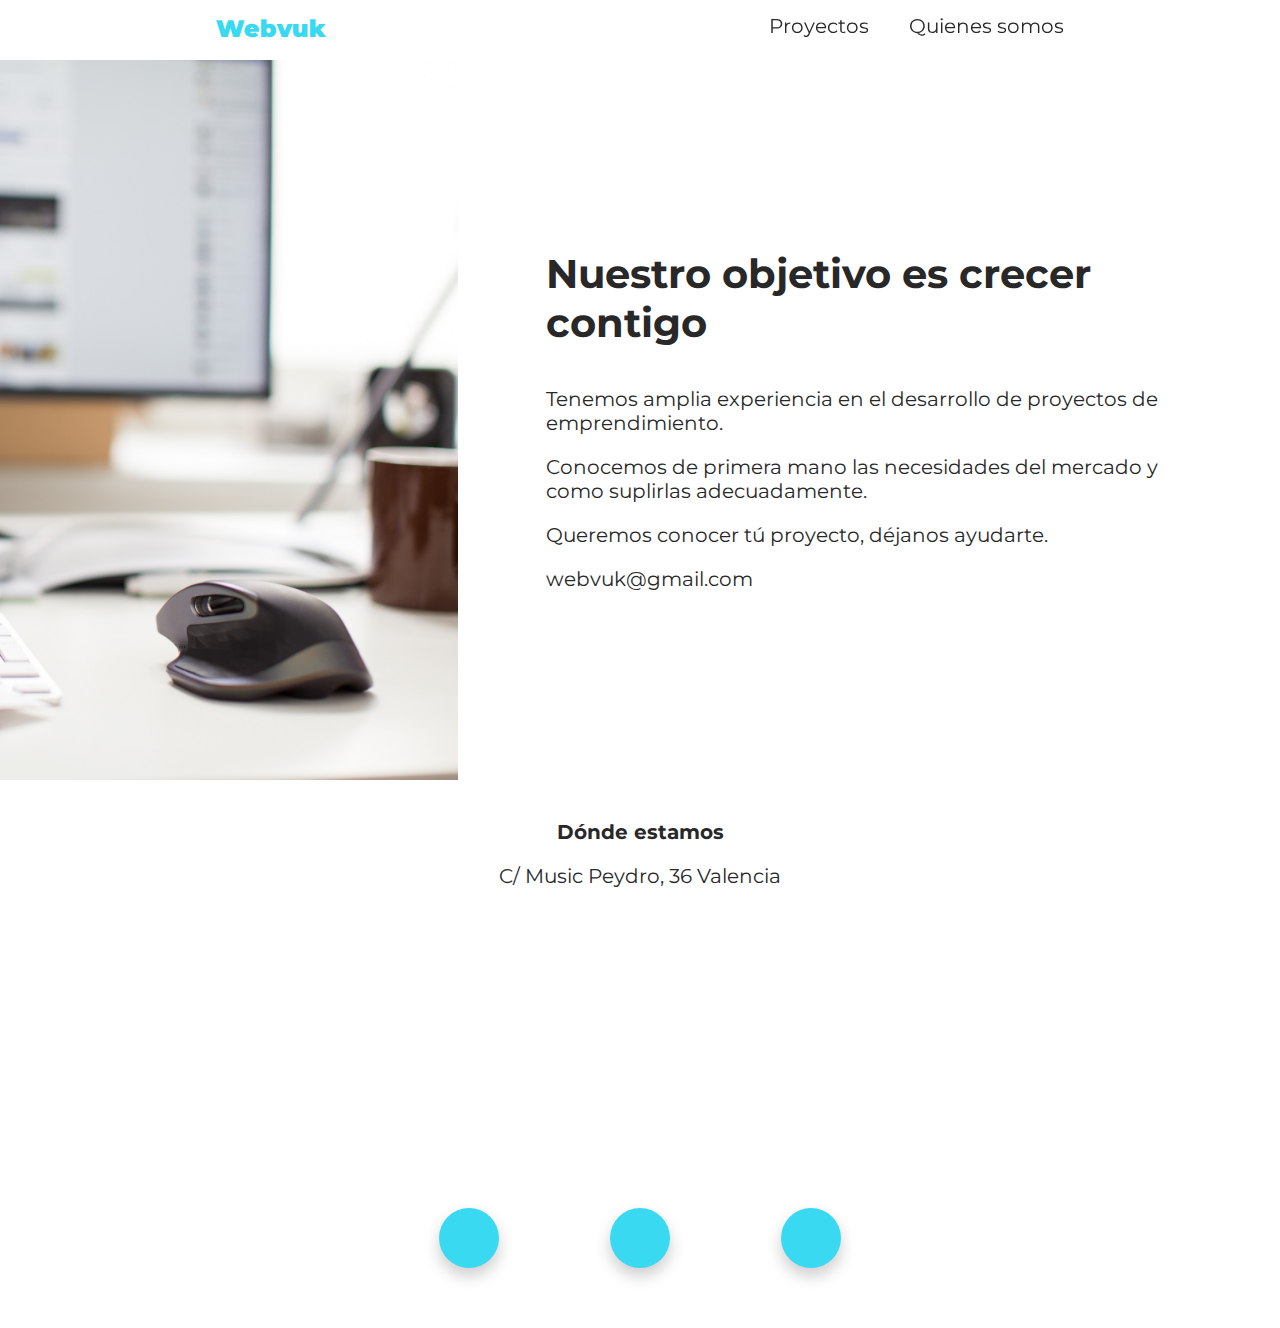
<file: quienes_somos.html>
<!DOCTYPE html>
<html>
<head>
	<title>Webvuk</title>
	<meta charset="utf-8">
	<meta name="viewport" content="width=device-width, initial-scale=1.0">
	<link rel="stylesheet" type="text/css" href="css/superStyle.css">
	<link rel="stylesheet" type="text/css" href="css/style.css">
	<link rel="stylesheet" href="https://use.fontawesome.com/releases/v5.7.2/css/all.css" integrity="sha384-fnmOCqbTlWIlj8LyTjo7mOUStjsKC4pOpQbqyi7RrhN7udi9RwhKkMHpvLbHG9Sr" crossorigin="anonymous">
</head>
<body>
	<nav id="navbar">
		<a class="logo" href="index.html">Webvuk</a>
		<ul>
			<li>
				<div class="dropdown">
					<p class="drop-act">Proyectos <i class="fas fa-caret-down"></i></p>
					<div class="drop-cont">
						<a href="#">Vukovi</a>
						<a href="#">Sabernavegar</a>
					</div>
				</div>
			</li>
			<li><a href="#">Quienes somos</a></li>
		</ul>
	</nav>

	<div class="qs-screen">
		<div class="main-qs"></div>
		<div class="main-card-qs">
			<h1>Nuestro objetivo es crecer contigo</h1>
			<p>Tenemos amplia experiencia en el desarrollo de proyectos de emprendimiento.</p>
			<p>Conocemos de primera mano las necesidades del mercado y como suplirlas adecuadamente.</p>
			<p>Queremos conocer tú proyecto, déjanos ayudarte.</p>
			<p><i class="fas fa-envelope"></i> webvuk@gmail.com</p>
		</div>
	</div>

	<div class="where-qs">
		<h4>Dónde estamos</h4>
		<p>C/ Music Peydro, 36 Valencia</p>
		<iframe src="https://www.google.com/maps/embed?pb=!1m18!1m12!1m3!1d3079.9157415484997!2d-0.3810188846326155!3d39.47123217948613!2m3!1f0!2f0!3f0!3m2!1i1024!2i768!4f13.1!3m3!1m2!1s0xd604f4c112e0f5b%3A0xa8e0069fa81a4e42!2sCarrer+del+M%C3%BAsic+Peydr%C3%B3%2C+36%2C+46001+Val%C3%A8ncia!5e0!3m2!1ses!2ses!4v1551123709835" width="800" height="250" frameborder="0" style="border:0" allowfullscreen></iframe>
	</div>

	<div class="main-bot">
		<div class="social">
			<div class="social-link">
				<a href="#" id="facebook"><i class="fab fa-facebook-f"></i></a>
				<a href="#" id="linkedin"><i class="fab fa-linkedin-in"></i></a>
				<a href="#" id="instagram"><i class="fab fa-instagram"></i></a>
			</div>
		</div>
	</div>

	<script type="text/javascript">
	var prevScrollpos = window.pageYOffset;
	window.onscroll = function() {
		var currentScrollPos = window.pageYOffset;
		if (prevScrollpos > currentScrollPos) {
			document.getElementById("navbar").style.top = "0";
		} else {
			document.getElementById("navbar").style.top = "-50px";
		}
		prevScrollpos = currentScrollPos;
	}
	</script>
</body>
</html>
</file>
<file: css/superStyle.css>
* {
	margin: 0;
	padding: 0;
	box-sizing: border-box;
}
a {
	text-decoration: none;
	color: black;
}
ul {
	list-style: none;
}

.dropdown {
	position: relative;
	display: inline-block;
}
.drop-act:hover {
	cursor: pointer;
}
.drop-cont {
	visibility: hidden;
	opacity: 0;
	transition: visibility 0.3s linear,opacity 0.3s linear;
	position: absolute;
	z-index: 1;
	background-color:rgba(255, 255, 255, 0.4);
	box-shadow: 0px 8px 16px 0px rgba(0,0,0,0.2);
}
.drop-cont a {
	display: block;
}
.dropdown:hover .drop-cont {
	visibility: visible;
	opacity: 1;
}
/*
<div class="dropdown">
	<p class="drop-act">ASD</p>
	<div class="drop-cont">
		<a href="#"> asd1</a>
		<a href="#"> asd2</a>
		<a href="#"> asd3</a>
	</div>
</div>
*/
</file>
<file: css/style.css>
@import url('https://fonts.googleapis.com/css?family=Montserrat');

body {
	font-family: 'Montserrat', sans-serif;
	font-size: 20px;
	color: #282828;
}
a {
	color: #282828;
}
nav {
	display: flex;
	justify-content: space-around;
	padding: 14px;
	position: fixed;
	width: 100%;
	top: 0;
	transition: top 0.3s;
	z-index: 99;
	background-color:rgba(255, 255, 255, 0.8);
}
nav ul {
	display: flex;
	justify-content: space-between;
}
nav li {
	margin-left: 40px;
}
.drop-cont {
	background-color: #3ad9f2;
}
.drop-cont a {
	padding: 8px;
	color: #ffffff;
	border-bottom: solid 1px;
	width: 100%;
	transition: color 0.2s;
}
.drop-cont a:hover {
	color: #f4f4f4;
}
.logo {
	font-size: 24px;
	font-weight: 900;
	color: #3ad9f2;
	transition: font-size 0.2s;
}
.logo:hover {
	font-size: 34px;
} 
.main {
	background-image: url(../img/img2.jpg);
	background-position: bottom;
	background-size: cover;
	background-repeat: no-repeat;
	height: 80vh;
}
.main-card {
	text-align: center;
	margin: 60px;
}
.main-card h1, .main-card-qs h1 {
	padding: 20px;
}
.qs-screen {
	display: flex;
	justify-content: center;
	align-items: center;
	margin-top: 60px;
}
.main-qs {
	background-image: url(../img/img3.jpg);
	background-position: right;
	background-size: cover;
	background-repeat: no-repeat;
	height: 80vh;
	width: 40%;
}
.main-card-qs {
	text-align: left;
	margin: 68px;
	width: 60%;
}
.main-card-qs p {
	margin: 20px;
}
.where-qs {
	display: flex;
	align-items: center;
	flex-direction: column;
	margin-top: 40px;
}
.where-qs p {
	margin: 20px;
}
.where-qs iframe {
	margin-bottom: 40px;
}
.main-bot {
	display: flex;
	flex-direction: column;
	background-color: #ffffff;
}
.card {
	border-radius: 20px;	
	text-align: center;
	width: 80%;
	padding: 40px;
	margin: auto;
	margin-top: -140px;
	background-color: #ffffff;
	box-shadow: 0px 8px 16px 0px rgba(0,0,0,0.2);
}
.card h1 {
	color: #28a745;
	margin: 20px;
}
.services {
	display: flex;
	justify-content: center;
	text-align: left;
	background-color: #f9f9f9;
	border-radius: 20px;
	color: #929292;
}
.services li {
	margin: 10px;
}
.services li:after {
	content: '';
	width: 0px;
	height: 2px;
	display: block;
	background: #929292;
	transition: 300ms;
}
.services li:hover:after {
	width: 100%;
}
.card ul {
	margin: 20px;
}
.card h3 {
	margin-top: 20px;
}
.card span {
	color: #dc3545;
}
.social {
	display: flex;
	flex-direction: column;
	justify-content: center;
	align-items: center;
}
.mail {
	margin: 40px;
	display: flex;
}
.social-link {
	display: flex;
	justify-content: space-around;
	width: 40%;
	margin-top: 10px;
	margin-bottom: 60px;
}
.social-link a {
	background-color: #3ad9f2;
	border-radius: 100%;
	padding: 20px;
	height: 60px;
	width: 60px;
	display: flex;
	justify-content: center;
	align-items: center;
	box-shadow: 0px 8px 16px 0px rgba(0,0,0,0.2);
	transition: background-color 0.4s;
	transition: color 0.4s;
}
#facebook:hover {
	background-color: #4267b2;
	color: #ffffff;
}
#linkedin:hover {
	background-color: #0077b5;
	color: #ffffff;
}
#instagram:hover {
	background-color: #fafafa;
	color: #999999;
}

@media only screen and (max-width: 699px) {
	.services {
		flex-direction: column;
		padding: 10px;
	}
	.services ul {
		margin: 0px;
	}
	.social-link {
		width: 90%;
		margin-top: 10px;
		margin-bottom: 60px;
	}
}
@media only screen and (max-width: 499px) {
	nav {
		flex-direction: column;
		background-color:rgba(255, 255, 255, 0);
	}
	nav li {
		margin: 20px;
	}
	.main-card {
		margin-top: 100px;
	}
	.main {
		height: 40vh;
	}
	.main-qs {
		display: none;
	}
	.main-card-qs {
		width: 100%;
	}
	iframe {
		width: 280px;
	}
}
@media only screen and (max-width: 749px) {
	.main-qs {
		display: none;
	}
	.main-card-qs {
		width: 100%;
	}
}
</file>
